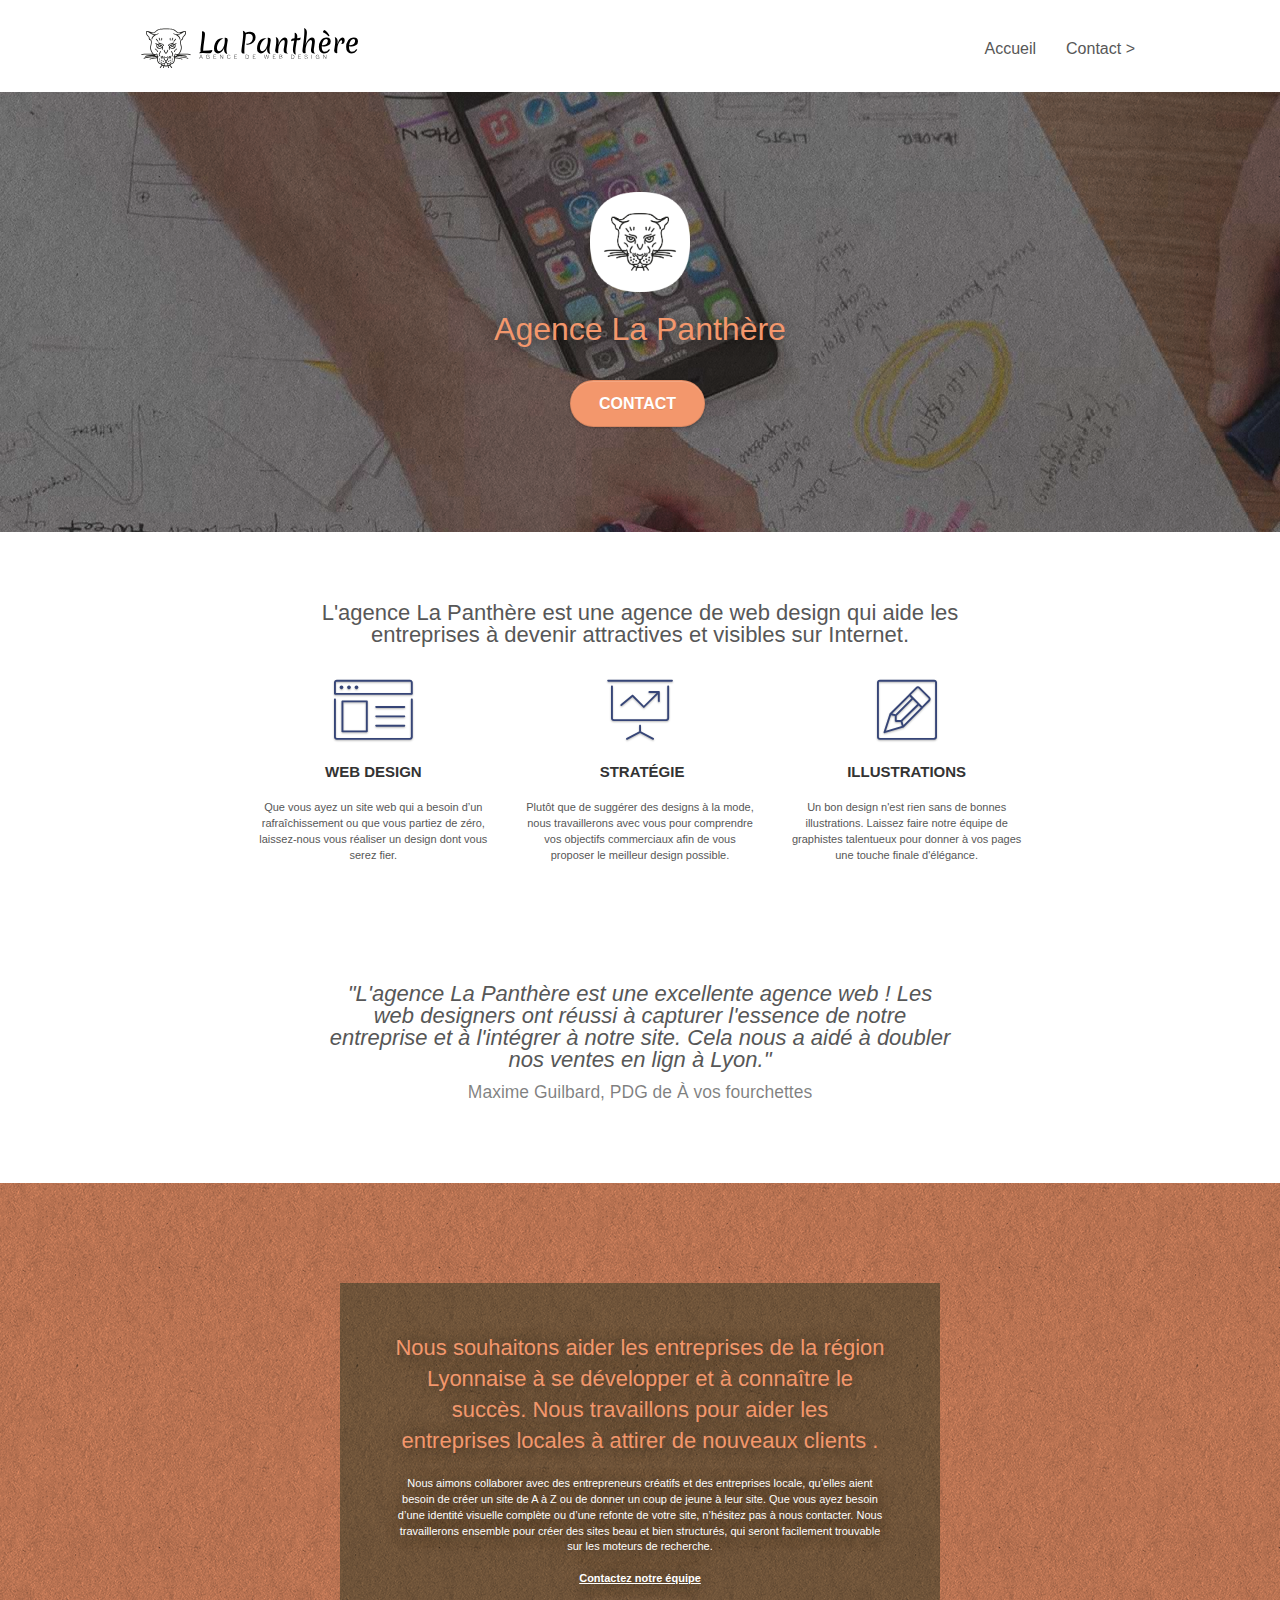
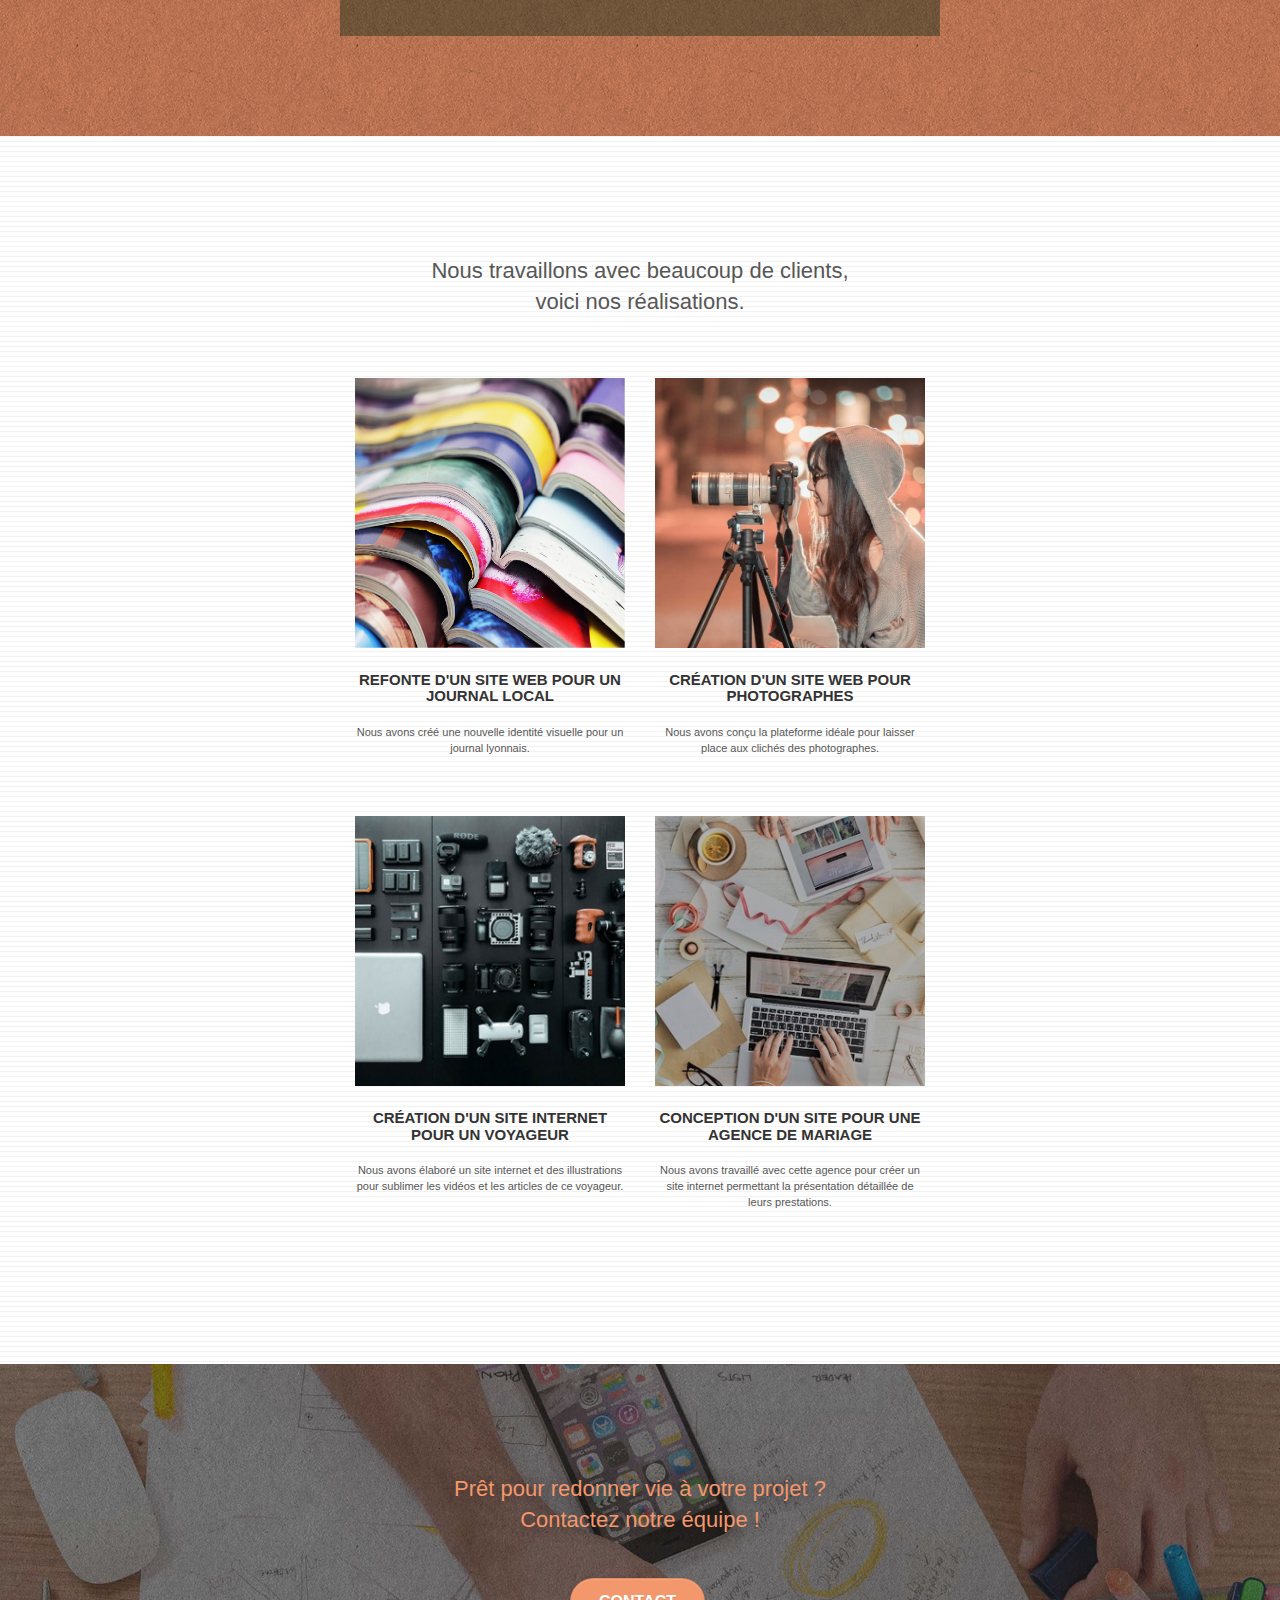
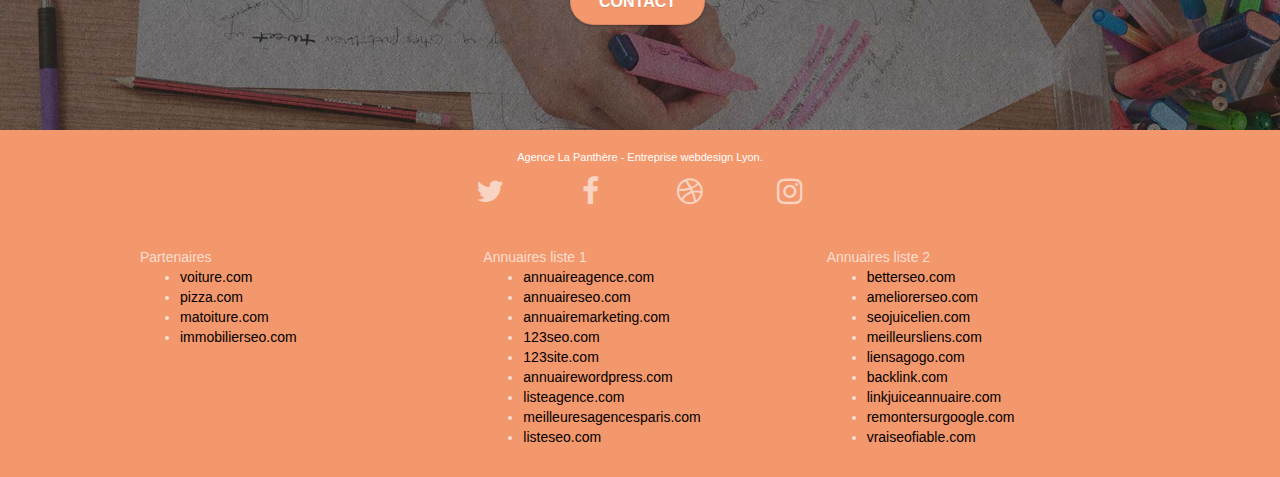
<file: index.html>
<!doctype html>
<html lang="fr">
<head>
    <meta charset="utf-8">
    <meta name="description" content="La Panthère, entreprise de webdesign basée à Lyon, saura vous créer un site web qui correspond à vos attentes. Le monde du webdesign et ses dernières tendance n'ont pas de secret pour nos équipes motivées et à l'écoute de votre avis. Vous recherchez une entreprise de webdesign sur Lyon ? N'attendez plus ! Prenez contact avec La Panthère et rejoignez l'aventure !">
    <meta name="viewport" content="width=device-width, initial-scale=1.0, viewport-fit=cover">
    <link rel="shortcut icon" type="image/png" href="favicon.jpg">
    
	<link rel="stylesheet" type="text/css" href="./css/bootstrap.min.css">
	<link rel="stylesheet" type="text/css" href="style.min.css">
	<link rel="stylesheet" type="text/css" href="./css/font-awesome.min.css">
	<link rel="stylesheet" type="text/css" href="./css/et-line.min.css">
	
    
	<script src="./js/jquery-2.1.0.min.js"></script>
	<script src="./js/bootstrap.min.js"></script>
	<script src="./js/blocs.js"></script>
	<script src="./js/jquery.touchSwipe.min.js" defer></script>

    <title>Agence La Panthère - Entreprise webdesign Lyon</title>

    
<!-- Analytics -->
 
<!-- Analytics END -->
    
</head>
<body>
<!-- Principal conteneur -->
<main class="page-container">
    
<!-- bloc-0 -->
<header class="bloc bgc-white l-bloc " id="bloc-0">
	<div class="container bloc-sm">

		<nav class="navbar row">
			<div class="navbar-header">
				<a class="navbar-brand" href="index.html"><img src="img/agence-la-panthere-monochrome.svg" alt="Logo entreprise webdesign Lyon La Panthère" height="40" /></a>
				<button id="nav-toggle" type="button" class="ui-navbar-toggle navbar-toggle" data-toggle="collapse" data-target=".navbar-1">
					<span class="sr-only">Toggle navigation</span><span class="icon-bar"></span><span class="icon-bar"></span><span class="icon-bar"></span>
				</button>
			</div>
			<div class="collapse navbar-collapse navbar-1 special-dropdown-nav">
				<ul class="site-navigation nav navbar-nav">
					<li>
						<a href="index.html">Accueil</a>
					</li>
					<li>
						<a href="contact.html">Contact &gt;</a>
					</li>
				</ul>
			</div>
		</nav>
	</div>
</header>
<!-- bloc-0 END -->

<!-- bloc-1-presentation -->
<section class="bloc bgc-dark-slate-blue bg-banniere d-bloc bg-t-edge bloc-bg-texture texture-paper b-parallax" id="bloc-1-hero">
	<div class="container bloc-lg">
		<div class="row tight-width-whitespace">
			<div class="col-sm-12">
				<img src="img/logo.png" class="center-block image-resize-mode" width="100" alt="Logo La Panthère entreprise webdesign Lyon" />
				<h1 class="text-center hero-bloc-text tc-white ">
					Agence La Panthère
				</h1>
				<div class="text-center">
					<a href="contact.html" class="btn btn-lg btn-clean btn-rd cta-hero btn-atomic-tangerine" id="cta-hero">Contact</a>
				</div>
			</div>
		</div>
	</div>
</section>
<!-- bloc-1-presentation END -->

<!-- bloc-2-services -->
<section class="bloc bgc-white l-bloc" id="bloc-2-services">
	<div class="container bloc-md">
		<div class="row text-center">
			<span class="col-xs-2"></span>
			<h2 class="text-center col-xs-8 special-line-height">
				L'agence La Panthère est une agence de web design qui aide les entreprises à devenir attractives et visibles sur Internet.
			</h2>
			<span class="col-xs-2"></span>
		</div>
		<div class="row voffset-lg med-width-whitespace">
			<div class="col-sm-4">
				<div class="text-center">
					<span class="et-icon-browser sm-shadow icon-dark-slate-blue icons icon-lg"></span>
				</div>
				<h3 class="mg-md text-center">
					Web design
				</h3>
				<p class="text-center ">
					Que vous ayez un site web qui a besoin d&rsquo;un rafraîchissement ou que vous partiez de zéro, laissez-nous vous réaliser un design dont vous serez fier.
				</p>
			</div>
			<div class="col-sm-4">
				<div class="text-center">
					<span class="et-icon-presentation sm-shadow icon-dark-slate-blue icons icon-lg"></span>
				</div>
				<h3 class="mg-md text-center">
					&nbsp;Stratégie
				</h3>
				<p class="text-center ">
					Plutôt que de suggérer des designs à la mode, nous travaillerons avec vous pour comprendre vos objectifs commerciaux afin de vous proposer le meilleur design possible.<br>
				</p>
			</div>
			<div class="col-sm-4">
				<div class="text-center">
					<span class="et-icon-edit sm-shadow icon-dark-slate-blue icons icon-lg"></span>
				</div>
				<h3 class="mg-md text-center">
					Illustrations
				</h3>
				<p class="text-center ">
					Un bon design n'est rien sans de bonnes illustrations. Laissez faire notre équipe de graphistes talentueux pour donner à vos pages une touche finale d'élégance.
				</p>
			</div>
		</div>
		<blockquote class="row voffset-lg voffset ">
			<h2 class="col-xs-12 col-md-8 col-md-offset-2 text-center special-line-height">
				<em>"L'agence La Panthère est une excellente agence web ! Les web designers ont réussi à capturer l'essence de notre entreprise et à l'intégrer à notre site. Cela nous a aidé à doubler nos ventes en lign à Lyon."</em>
			</h2>
			<span class="col-xs-12 col-md-8 col-md-offset-2 text-center special-line-height">Maxime Guilbard, PDG de À vos fourchettes</span>
		</blockquote>
	</div>
</section>
<!-- bloc-2-services END -->

<!-- bloc-3-what-i-do -->
<section class="bloc tc-white bgc-atomic-tangerine bg-presentation d-bloc bloc-bg-texture texture-paper b-parallax" id="bloc-3-what-i-do">
	<div class="container bloc-lg">
		<div class="row tight-width-whitespace black-background">
			<div class="col-sm-12">
				<h2 class="mg-md text-center tc-white">
					Nous souhaitons aider les entreprises de la région Lyonnaise à se développer et à connaître le succès. Nous travaillons pour aider les entreprises locales à attirer de nouveaux clients .<br>
				</h2>
				<p class="text-center white">
					Nous aimons collaborer avec des entrepreneurs créatifs et des entreprises locale, qu’elles aient besoin de créer un site de A à Z ou de donner un coup de jeune à leur site. Que vous ayez besoin d’une identité visuelle complète ou d’une refonte de votre site, n’hésitez pas à nous contacter. Nous travaillerons ensemble pour créer des sites beau et bien structurés, qui seront facilement trouvable sur les moteurs de recherche. <br><br><a class="ltc-white bold-link" href="contact.html">Contactez notre équipe</a><br>
				</p>
			</div>
		</div>
	</div>
</section>
<!-- bloc-3-what-i-do END -->

<!-- bloc-4-portfolio -->
<section class="bloc bgc-white bg-lines-h2-bg bg-repeat l-bloc" id="bloc-4-portfolio">
	<div class="container bloc-lg">
		<div class="row">
			<h2 class="col-sm-12 text-center">
				Nous travaillons avec beaucoup de clients,<br>voici nos réalisations.
			</h2>
		</div>
		<div class="row tight-width-whitespace portfolio-row">
			<div class="col-sm-6">
				<a href="#" data-lightbox="img/1.jpg" data-gallery-id="gallery-1" data-caption="Refonte d'un site web pour un journal local" data-frame="snapshot-lb"><img src="img/1.jpg" alt="Refonte d'un site web pour journal local" class="img-responsive portfolio-thumb" /></a>
				<h3 class="mg-md text-center">
					Refonte d'un site web pour un journal local
				</h3>
				<p class="text-center">
					Nous avons créé une nouvelle identité visuelle pour un journal lyonnais.
				</p>
			</div>
			<div class="col-sm-6">
				<a href="#" data-lightbox="img/2.jpg" data-gallery-id="gallery-1" data-caption="Création d'un site web pour photographes" data-frame="snapshot-lb"><img src="img/2.jpg" class="img-responsive portfolio-thumb" alt="Création d'un site web pour des photographes" /></a>
				<h3 class="mg-md text-center">
					Création d'un site web pour photographes
				</h3>
				<p class="text-center">
					Nous avons conçu la plateforme idéale pour laisser place aux clichés des photographes.
				</p>
			</div>
		</div>
		<div class="row tight-width-whitespace portfolio-row">
			<div class="col-sm-6">
				<a href="#" data-lightbox="img/3.jpg" data-gallery-id="gallery-1" data-caption="Création d'un site internet pour un voyageur" data-frame="snapshot-lb"><img src="img/3.jpg" class="img-responsive portfolio-thumb" alt="Création d'un site web pour voyageur"/></a>
				<h3 class="mg-md text-center">
					Création d'un site internet pour un voyageur
				</h3>
				<p class="text-center">
					Nous avons élaboré un site internet et des illustrations pour sublimer les vidéos et les articles de ce voyageur.
				</p>
			</div>
			<div class="col-sm-6">
				<a href="#" data-lightbox="img/4.jpg" data-gallery-id="gallery-1" data-caption="Conception d'un site pour une agence de mariage" data-frame="snapshot-lb"><img src="img/4.jpg" class="img-responsive portfolio-thumb" alt="Création d'un site web pour agence de mariage" /></a>
				<h3 class="mg-md text-center">
					Conception d'un site pour une agence de mariage
				</h3>
				<p class="text-center">
					Nous avons travaillé avec cette agence pour créer un site internet permettant la présentation détaillée de leurs prestations.
				</p>
			</div>
		</div>
	</div>
</section>
<!-- bloc-4-portfolio END -->

<!-- bloc-5-cta -->
<section class="bloc bgc-dark-slate-blue bg-banniere d-bloc bloc-bg-texture texture-paper" id="bloc-5-cta">
	<div class="container bloc-lg">
		<div class="col-sm-12">
			<h2 class="mg-md text-center tc-white">
				Prêt pour redonner vie à votre projet ?<br>Contactez notre équipe !
			</h2>
			<div class="col-sm-12 text-center">
				<a href="contact.html" class="btn btn-atomic-tangerine btn-clean btn-rd btn-lg cta-hero">Contact</a>
			</div>
		</div>
	</div>
</section>
<!-- bloc-5-cta END -->

<!-- Footer - bloc-8 -->
<footer class="bloc bgc-atomic-tangerine d-bloc" id="bloc-8">
	<div class="container bloc-sm">
		<div class="row">
			<div class="col-sm-12">
				<p class="text-center white">
					Agence La Panthère - Entreprise webdesign Lyon.<br>
				</p>
				<div class="row row-no-gutters social">
					<div class="col-sm-3">
						<div class="text-center">
							<a class="social" href="#" title="Twitter"><span class="fa fa-twitter icon-md"></span></a>
						</div>
					</div>
					<div class="col-sm-3">
						<div class="text-center">
							<a class="social" href="#" title="Facebook"><span class="fa fa-facebook icon-md"></span></a>
						</div>
					</div>
					<div class="col-sm-3">
						<div class="text-center">
							<a class="social" href="#" title="Dribble"><span class="fa fa-dribbble icon-md"></span></a>
						</div>
					</div>
					<div class="col-sm-3">
						<div class="text-center">
							<a class="social" href="#" title="Instagram"><span class="fa fa-instagram icon-md"></span></a>
						</div>
					</div>
				</div>
				<div class="row special-margin-top special-color-black">
					<div class="col-sm-4">
						Partenaires
							<ul>
								<li><a href="voiture.com">voiture.com</a></li>
								<li><a href="pizza.com">pizza.com</a></li>
								<li><a href="matoiture.com">matoiture.com</a></li>
								<li><a href="immobilierseo.com">immobilierseo.com</a></li>
							</ul>		
					</div>
					<div class="col-sm-4">
						Annuaires liste 1
						<ul>
							<li><a href="annuaireagence.com">annuaireagence.com</a></li>
							<li><a href="annuaireseo.com">annuaireseo.com</a></li>
							<li><a href="annuairemarketing.com">annuairemarketing.com</a></li>
							<li><a href="123seoture.com">123seo.com</a></li>
							<li><a href="123site.com">123site.com</a></li>
							<li><a href="annuairewordpress.com">annuairewordpress.com</a></li>
							<li><a href="listeagence.com">listeagence.com</a></li>
							<li><a href="meilleuresagencesparis.com">meilleuresagencesparis.com</a></li>
							<li><a href="listeseo.com">listeseo.com</a></li>
						</ul>
					</div>
					<div class="col-sm-4">
						Annuaires liste 2
						<ul>
							<li><a href="betterseo.com">betterseo.com</a></li>
							<li><a href="ameliorerseo.com">ameliorerseo.com</a></li>
							<li><a href="seojuicelien.com">seojuicelien.com</a></li>
							<li><a href="meilleursliens.com">meilleursliens.com</a></li>
							<li><a href="liensagogo.com">liensagogo.com</a></li>
							<li><a href="backlink.com">backlink.com</a></li>
							<li><a href="linkjuiceannuaire.com">linkjuiceannuaire.com</a></li>
							<li><a href="remontersurgoogle.com">remontersurgoogle.com</a></li>
							<li><a href="vraiseofiable.com">vraiseofiable.com</a></li>
						</ul>
					</div>
				</div>
			</div>
		</div>
	</div>
</footer>
<!-- Footer - bloc-8 END -->

</main>
<!-- Principal conteneur END -->
    

</body>
</html>
</file>
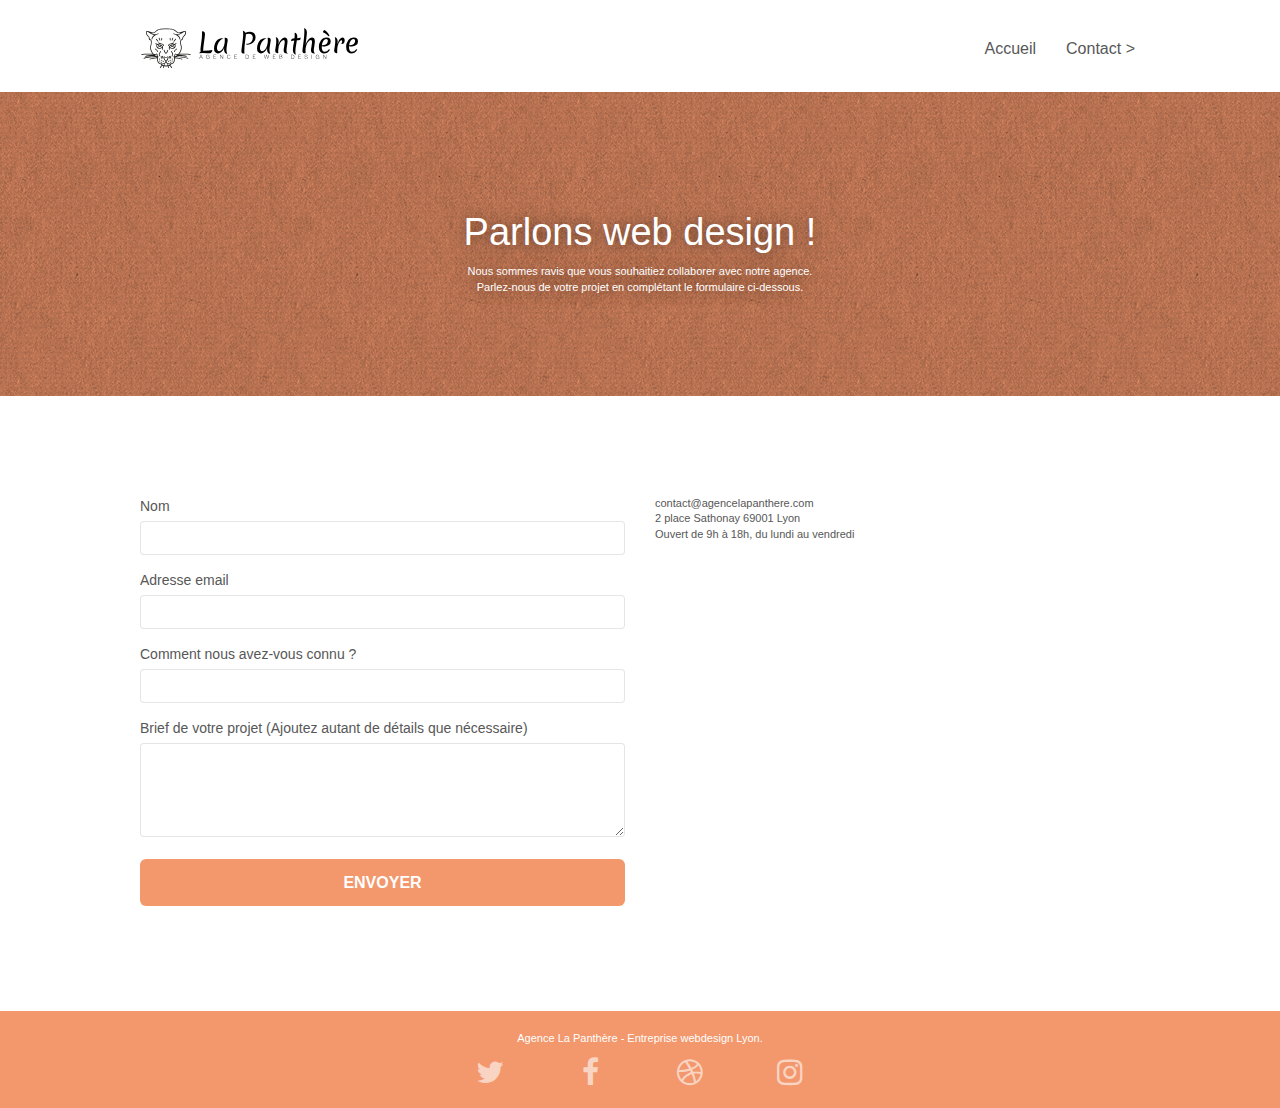
<file: contact.html>
<!doctype html>
<html lang="fr">
<head>
    <meta charset="utf-8">
    <meta name="description" content="La Panthère, entreprise de webdesign basée à Lyon, saura vous créer un site web qui correspond à vos attentes. Le monde du webdesign et ses dernières tendance n'ont pas de secret pour nos équipes motivées et à l'écoute de votre avis. Vous recherchez une entreprise de webdesign sur Lyon ? N'attendez plus ! Prenez contact avec La Panthère et rejoignez l'aventure !">
    <meta name="viewport" content="width=device-width, initial-scale=1.0, viewport-fit=cover">
    <link rel="shortcut icon" type="image/png" href="favicon.jpg">
    
	<link rel="stylesheet" type="text/css" href="./css/bootstrap.min.css">
	<link rel="stylesheet" type="text/css" href="style.min.css">
	<link rel="stylesheet" type="text/css" href="./css/font-awesome.min.css">
	<link rel="stylesheet" type="text/css" href="./css/et-line.min.css">
	
    
	<script src="./js/jquery-2.1.0.min.js"></script>
	<script src="./js/bootstrap.min.js"></script>
	<script src="./js/blocs.js"></script>
	<script src="./js/jqBootstrapValidation.min.js"></script>
	<script src="./js/formHandler.js"></script>

    <title>Contacter - Agence La Panthère - Entreprise webdesign Lyon</title>

    
<!-- Analytics -->
 
<!-- Analytics END -->
    
</head>
<body>
<!-- Principal conteneur -->
<main class="page-container">
    
<!-- bloc-0 -->
<header class="bloc bgc-white l-bloc " id="bloc-0">
	<div class="container bloc-sm">
		<nav class="navbar row">
			<div class="navbar-header">
				<a class="navbar-brand" href="index.html"><img src="img/agence-la-panthere-monochrome.svg" alt="Logo entreprise webdesign Lyon La Panthère" height="40" /></a>
				<button id="nav-toggle" type="button" class="ui-navbar-toggle navbar-toggle" data-toggle="collapse" data-target=".navbar-1">
					<span class="sr-only">Toggle navigation</span><span class="icon-bar"></span><span class="icon-bar"></span><span class="icon-bar"></span>
				</button>
			</div>
			<div class="collapse navbar-collapse navbar-1 special-dropdown-nav">
				<ul class="site-navigation nav navbar-nav">
					<li>
						<a href="index.html">Accueil</a>
					</li>
					<li>
						<a href="contact.html">Contact &gt;</a>
					</li>
				</ul>
			</div>
		</nav>
	</div>
</header>
<!-- bloc-0 END -->

<!-- bloc-6 -->
<section class="bloc bg-dots-bg bg-repeat bgc-atomic-tangerine d-bloc bloc-bg-texture texture-paper" id="bloc-6">
	<div class="container bloc-lg">
		<div class="row">
			<div class="col-sm-12">
				<h1 class="text-center hero-bloc-text tc-white special-color-white">
					Parlons web design !
				</h1>
				<p class="text-center mg-lg tc-white tight-width-whitespace special-color-white">
					Nous sommes ravis que vous souhaitiez collaborer avec notre agence.<br>
					Parlez-nous de votre projet en complétant le formulaire ci-dessous.
				</p>
			</div>
		</div>
	</div>
</section>
<!-- bloc-6 END -->

<!-- bloc-7 -->
<section class="bloc bgc-white l-bloc" id="bloc-7">
	<div class="container bloc-lg">
		<div class="row">
			<div class="col-sm-6">
				<form id="form_1" novalidate>
					<div class="form-group">
						<label for="name">
							Nom
						</label>
						<input id="name" name="name" class="form-control" required />
					</div>
					<div class="form-group">
						<label for="email">
							Adresse email
						</label>
						<input id="email" name="email" class="form-control" type="email" required />
					</div>
					<div class="form-group">
						<label for="prospect">
							Comment nous avez-vous connu ?
						</label>
						<input class="form-control" name="prospect" id="prospect" type="text" required />
					</div>
					<div class="form-group">
						<label for="message">
							Brief de votre projet (Ajoutez autant de détails que nécessaire)<br>
						</label><textarea id="message" name="message" class="form-control" rows="4" cols="50" required></textarea>
					</div> 
					<button class="bloc-button btn btn-lg btn-block cta-hero btn-atomic-tangerine" type="submit">
						Envoyer
					</button>
				</form>
			</div>
			<div class="col-sm-6">
				<p>
					contact@agencelapanthere.com<br>2 place Sathonay 69001 Lyon<br>Ouvert de 9h à 18h, du lundi au vendredi<br>
				</p>
			</div>
		</div>
	</div>
</section>
<!-- bloc-7 END -->

<!-- ScrollToTop Button -->
<a class="bloc-button btn btn-d scrollToTop" onclick="scrollToTarget('1')"><span class="fa fa-chevron-up"></span></a>
<!-- ScrollToTop Button END-->


<!-- Footer - bloc-8 -->
<footer class="bloc bgc-atomic-tangerine d-bloc" id="bloc-8">
	<div class="container bloc-sm">
		<div class="row">
			<div class="col-sm-12">
				<p class="text-center white">
					Agence La Panthère - Entreprise webdesign Lyon.<br>
				</p>
				<div class="row row-no-gutters social">
					<div class="col-sm-3">
						<div class="text-center">
							<a class="social" href="#" title="Twitter"><span class="fa fa-twitter icon-md"></span></a>
						</div>
					</div>
					<div class="col-sm-3">
						<div class="text-center">
							<a class="social" href="#" title="Facebook"><span class="fa fa-facebook icon-md"></span></a>
						</div>
					</div>
					<div class="col-sm-3">
						<div class="text-center">
							<a class="social" href="#" title="Dribble"><span class="fa fa-dribbble icon-md"></span></a>
						</div>
					</div>
					<div class="col-sm-3">
						<div class="text-center">
							<a class="social" href="#" title="Instagram"><span class="fa fa-instagram icon-md"></span></a>
						</div>
					</div>
				</div>
			</div>
		</div>
	</div>
</footer>
<!-- Footer - bloc-8 END -->

</main>
<!-- Principal conteneur END -->
    

</body>
</html>
</file>
<file: style.min.css>
body{margin:0;padding:0;background:#fff;overflow-x:hidden;-webkit-font-smoothing:antialiased;-moz-osx-font-smoothing:grayscale}a,button{transition:all .3s ease-in-out;outline:0!important}a:hover{text-decoration:none;cursor:pointer}#page-loading-blocs-notifaction{position:fixed;top:0;bottom:0;width:100%;z-index:100000;background:#fff url("img/pageload-spinner.gif") no-repeat center center}.bloc{width:100%;clear:both;background:50% 50% no-repeat;padding:0 50px;-webkit-background-size:cover;-moz-background-size:cover;-o-background-size:cover;background-size:cover;position:relative}.bloc .container{padding-left:0;padding-right:0}.bloc-lg{padding:100px 50px}.bloc-md{padding:50px}.bloc-sm{padding:20px 50px}.bg-b-edge,.bg-bl-edge,.bg-br-edge,.bg-center,.bg-l-edge,.bg-r-edge,.bg-repeat,.bg-t-edge,.bg-tl-edge,.bg-tr-edge{-webkit-background-size:auto!important;-moz-background-size:auto!important;-o-background-size:auto!important;background-size:auto!important}.bg-repeat{background:repeat}.bg-t-edge{background:top no-repeat}.bloc-bg-texture::before{content:"";background-size:2px 2px;position:absolute;top:0;bottom:0;left:0;right:0}.texture-paper::before{background:url("img/texture-paper.png");background-size:280px 280px}.b-parallax{background-attachment:fixed}.d-bloc{color:rgba(255,255,255,.7)}.d-bloc button:hover{color:rgba(255,255,255,.9)}.d-bloc .icon-round,.d-bloc .icon-rounded,.d-bloc .icon-semi-rounded-a,.d-bloc .icon-semi-rounded-b,.d-bloc .icon-square{border-color:rgba(255,255,255,.9)}.d-bloc .divider-h span{border-color:rgba(255,255,255,.2)}.d-bloc .a-btn,.d-bloc .navbar a,.d-bloc .navbar-brand,.d-bloc a .icon-lg,.d-bloc a .icon-md,.d-bloc a .icon-sm,.d-bloc a .icon-xl,.d-bloc h1 a,.d-bloc h2 a,.d-bloc h3 a,.d-bloc h4 a,.d-bloc h5 a,.d-bloc h6 a,.d-bloc p a{color:rgba(255,255,255,.6)}.d-bloc .a-btn:hover,.d-bloc .navbar a:hover,.d-bloc .navbar-brand:hover,.d-bloc a:hover .icon-lg,.d-bloc a:hover .icon-md,.d-bloc a:hover .icon-sm,.d-bloc a:hover .icon-xl,.d-bloc h1 a:hover,.d-bloc h2 a:hover,.d-bloc h3 a:hover,.d-bloc h4 a:hover,.d-bloc h5 a:hover,.d-bloc h6 a:hover,.d-bloc p a:hover{color:#fff}.d-bloc .navbar-toggle .icon-bar{background:#fff}.d-bloc .btn-wire,.d-bloc .btn-wire:hover{color:#fff;border-color:#fff}.d-bloc .panel{color:rgba(0,0,0,.5)}.d-bloc .panel button:hover{color:rgba(0,0,0,.7)}.d-bloc .panel icon{border-color:rgba(0,0,0,.7)}.d-bloc .panel .divider-h span{border-color:rgba(0,0,0,.1)}.d-bloc .panel .a-btn{color:rgba(0,0,0,.6)}.d-bloc .panel .a-btn:hover{color:#000}.d-bloc .panel .btn-wire,.d-bloc .panel .btn-wire:hover{color:rgba(0,0,0,.7);border-color:rgba(0,0,0,.3)}.d-bloc .panel,.l-bloc{color:rgba(0,0,0,.5)}.d-bloc .panel button:hover,.l-bloc button:hover{color:rgba(0,0,0,.7)}.l-bloc .icon-round,.l-bloc .icon-rounded,.l-bloc .icon-semi-rounded-a,.l-bloc .icon-semi-rounded-b,.l-bloc .icon-square{border-color:rgba(0,0,0,.7)}.d-bloc .panel .divider-h span,.l-bloc .divider-h span{border-color:rgba(0,0,0,.1)}.d-bloc .panel .a-btn,.l-bloc .a-btn,.l-bloc .navbar a,.l-bloc .navbar-brand,.l-bloc a .icon-lg,.l-bloc a .icon-md,.l-bloc a .icon-sm,.l-bloc a .icon-xl,.l-bloc h1 a,.l-bloc h2 a,.l-bloc h3 a,.l-bloc h4 a,.l-bloc h5 a,.l-bloc h6 a,.l-bloc p a{color:rgba(0,0,0,.6)}.d-bloc .panel .a-btn:hover,.l-bloc .a-btn:hover,.l-bloc .navbar a:hover,.l-bloc .navbar-brand:hover,.l-bloc a:hover .icon-lg,.l-bloc a:hover .icon-md,.l-bloc a:hover .icon-sm,.l-bloc a:hover .icon-xl,.l-bloc h1 a:hover,.l-bloc h2 a:hover,.l-bloc h3 a:hover,.l-bloc h4 a:hover,.l-bloc h5 a:hover,.l-bloc h6 a:hover,.l-bloc p a:hover{color:#000}.l-bloc .navbar-toggle .icon-bar{color:rgba(0,0,0,.6)}.d-bloc .panel .btn-wire,.d-bloc .panel .btn-wire:hover,.l-bloc .btn-wire,.l-bloc .btn-wire:hover{color:rgba(0,0,0,.7);border-color:rgba(0,0,0,.3)}.voffset{margin-top:30px}.voffset-lg{margin-top:80px}.row-no-gutters{margin-right:0;margin-left:0}.row.row-no-gutters>[class*=" col-"],.row.row-no-gutters>[class^=col-]{padding-right:0;padding-left:0}#bloc-1-hero h1{font-size:32px}.navbar{margin-bottom:0;z-index:1}.navbar-brand{height:auto;padding:3px 15px;font-size:25px;font-weight:400;font-weight:600;line-height:44px}.navbar-brand img{max-height:200px;margin:0 5px 0 0;display:inline}.navbar-brand img[src$=svg]{min-width:100px}.nav-center .navbar-brand img{margin:0}.navbar .nav{padding-top:2px;margin-right:-16px;float:right;z-index:1}.nav>li{float:left;margin-top:4px;font-size:16px}.navbar-nav .open .dropdown-menu>li>a{text-align:inherit}.nav>li a:focus,.nav>li a:hover{background:0 0}.navbar-toggle{margin:10px 10px 0 0;border:0}.navbar-toggle:hover{background:0 0!important}.navbar-toggle .icon-bar{background-color:rgba(0,0,0,.5);width:26px}.nav-invert .navbar .nav{float:left}.nav-invert .navbar-brand,.nav-invert .navbar-header{float:right;position:relative;z-index:2}@media (min-width:768px){.site-navigation{position:absolute;top:50%;right:20px;transform:translate(0,-50%);-webkit-transform:translateY(-50%)}.nav>li .dropdown-menu a,.nav>li .dropdown-menu a:hover{color:#484848}.nav-invert .site-navigation{left:0;right:0}.nav-center{text-align:center}.nav-center .navbar-header{width:100%}.nav-center .nav>li,.nav-center .navbar-brand,.nav-center .navbar-header{float:none;display:inline-block}.nav-center .site-navigation{position:relative;width:100%;right:0;margin-right:0;margin-top:20px}.nav-center.mini-nav .navbar-toggle{float:none;margin:10px auto 0}}.nav>li>.dropdown a{background:0 0!important;display:block;padding:14px 15px}nav .caret{margin:0 5px}.dropdown-menu .dropdown-menu{top:-8px;left:100%}.dropdown-menu .dropmenu-flow-right{top:100%;left:0;margin-left:-1px;border-top-left-radius:0;border-top-right-radius:0}.dropdown-menu .dropdown span{border:4px solid #000;border-top-color:transparent;border-right-color:transparent;border-bottom-color:transparent;margin:6px -5px 0 0!important;float:right}.mg-md{margin-top:10px;margin-bottom:20px}.mg-lg{margin-top:10px;margin-bottom:40px}.btn{margin:0 5px 5px 0}.btn.pull-right{margin:0 0 5px 5px}.btn-d,.btn-d:focus,.btn-d:hover{color:#fff;background:rgba(0,0,0,.3)}button{outline:0!important}.btn-rd{border-radius:40px}.btn-clean{border:1px solid rgba(0,0,0,.08);border-bottom-color:rgba(0,0,0,.1);text-shadow:0 1px 0 rgba(0,0,1,.1);box-shadow:0 1px 3px rgba(0,0,1,.25),inset 0 1px 0 0 rgba(255,255,255,.15)}.icon-md{font-size:30px!important}.icon-lg{font-size:60px!important}.sm-shadow{text-shadow:0 1px 2px rgba(0,0,0,.3)}.panel-sq,.panel-sq .panel-footer,.panel-sq .panel-heading{border-radius:0}.panel-rd{border-radius:30px}.panel-rd .panel-heading{border-radius:29px 29px 0 0}.panel-rd .panel-footer{border-radius:0 0 29px 29px}.form-control{border-color:rgba(0,0,0,.1);box-shadow:none}.scrollToTop{width:40px;height:40px;position:fixed;bottom:20px;right:20px;opacity:0;z-index:500;transition:all .3s ease-in-out}.scrollToTop span{margin-top:6px}.showScrollTop{font-size:14px;opacity:1}a[data-lightbox]{position:relative;display:block;text-align:center}a[data-lightbox]:hover::before{content:"+";font-family:HelveticaNeue-Light,"Helvetica Neue Light","Helvetica Neue",Helvetica,Arial;font-size:32px;width:50px;height:50px;margin-left:-25px;border-radius:50%;background:rgba(0,0,0,.6);color:#fff;font-weight:100;z-index:1;position:absolute;top:50%;transform:translateY(-50%);-webkit-transform:translateY(-50%)}a[data-lightbox]:hover img{opacity:.6;-webkit-animation-fill-mode:none;animation-fill-mode:none}#lightbox-modal{display:flex;align-items:center}#lightbox-modal .modal-dialog{width:90%;max-width:900px;margin:0 auto 0}#lightbox-modal .modal-dialog img{max-height:90vh;margin:0 auto}.lightbox-caption{padding:20px;color:#fff;background:rgba(0,0,0,.5);position:absolute;left:15px;right:15px;bottom:5px}.close-lightbox{color:#fff;font-size:30px;position:absolute;top:20px;right:20px;z-index:20;background:rgba(0,0,0,.5);border:none;line-height:30px;padding:0 9px 5px;opacity:.3}.close-lightbox:hover,.next-lightbox:hover,.prev-lightbox:hover{opacity:1;color:#fff}.next-lightbox,.prev-lightbox{font-size:20px;color:rgba(255,255,255,.9);background:rgba(0,0,0,.5);transition:all .2s ease-in-out;position:absolute;top:45%;z-index:1;opacity:.4}.next-lightbox{padding:6px 8px 1px 13px;right:25px}.prev-lightbox{padding:6px 13px 1px 10px;left:25px}.snapshot-lb .modal-body{padding-bottom:45px}.snapshot-lb .lightbox-caption{padding:0;color:rgba(0,0,0,.5);background:0 0}.btn,a,h1,h2,h3,h4,h5,h6,label,p{font-family:helvetica;font-weight:400;color:#575757!important}.container{max-width:1000px}.hero-bloc-text{font-size:38px}.hero-bloc-text-sub{font-size:36px}.statement-bloc-text{line-height:26px;font-style:italic;font-size:20px;text-align:center;font-weight:lighter;max-width:520px;margin:auto auto auto auto}p{font-size:11px}.tight-width-whitespace{max-width:600px;margin:auto auto auto auto}.h1{font-size:20px;font-family:"Open Sans"}.cta-hero{margin-top:22px;color:#fff!important;text-transform:uppercase;padding:12px 28px 12px 28px;font-size:16px;font-weight:700}.social{max-width:400px;margin:auto auto auto auto}h2{font-size:22px;line-height:1.4em}h3{font-size:15px;text-transform:uppercase;font-weight:700;color:#333!important}.med-width-whitespace{max-width:800px;margin:auto auto auto auto;box-shadow:0 0 0 #000}h1{color:#333!important}h4{color:#333!important}.icons{margin-bottom:14px;margin-top:24px}.white{color:#fff!important}.portfolio-thumb{margin-bottom:24px}.portfolio-row{margin-bottom:44px;margin-top:50px}.avatar{box-shadow:0 4px 9px rgba(0,0,0,.3)}.black-background{background-color:rgba(165,147,99,.7);padding:40px 40px 40px 40px}.bold-link{font-weight:900;text-decoration:underline!important}.bgc-white{background-color:#fff}.bgc-dark-slate-blue{background-color:#364577}.bgc-atomic-tangerine{background-color:#f3976c}.tc-white{color:#f3976c!important}.btn-atomic-tangerine{background:#f3976c;color:#fff!important}.btn-atomic-tangerine:hover{background:#c27956!important;color:#fff!important}.ltc-white{color:#fff!important}.ltc-white:hover{color:#ccc!important}.ltc-atomic-tangerine{color:#f3976c!important}.ltc-atomic-tangerine:hover{color:#c27956!important}.icon-dark-slate-blue{color:#364577!important;border-color:#364577!important}.bg-dots-bg{background-image:url("img/dots-bg.png")}.bg-lines-h2-bg{background-image:url("img/lines-h2-bg.png")}.bg-banniere{background-image:url("img/agence-la-panthere.jpg")}.bg-presentation{background-image:url("img/image-de-presentation.jpg")}@media (max-width:1024px){.bloc{padding-left:20px;padding-right:20px}.bloc-tile-2.full-width-bloc .container,.bloc-tile-3.full-width-bloc .container,.bloc-tile-4.full-width-bloc .container,.bloc.full-width-bloc{padding-left:0;padding-right:0}}@media (max-width:992px) and (min-width:768px){.navbar .nav{max-width:80%}.nav-center.navbar .nav{max-width:100%}}@media only screen and (min-device-width:768px) and (max-device-width:1024px) and (orientation:landscape){.b-parallax{background-attachment:scroll}}@media only screen and (min-device-width:1024px) and (max-device-width:1366px) and (-webkit-min-device-pixel-ratio:1.5){.b-parallax{background-attachment:scroll}}@media (max-width:991px){.container{width:100%}.b-parallax{background-attachment:scroll}#hero-bloc,.page-container{overflow-x:hidden;position:relative}.bloc{padding-left:constant(safe-area-inset-left);padding-right:constant(safe-area-inset-right)}.bloc-group,.bloc-group .bloc{display:block;width:100%}.bloc-fill-screen .fill-bloc-bottom-edge,.bloc-fill-screen .fill-bloc-top-edge{padding:0 20px;padding-left:constant(safe-area-inset-left);padding-right:constant(safe-area-inset-right)}}@media (max-width:767px){.page-container{overflow-x:hidden;position:relative}#disqus_thread,h1,h2,h3,h4,h5,h6,p{padding-left:10px!important;padding-right:10px!important}.b-parallax{background-attachment:scroll}.navbar .nav{padding-top:0;border-top:1px solid rgba(0,0,0,.2);float:none!important}.navbar.row{margin-left:0;margin-right:0}.site-navigation{position:inherit;transform:none;-webkit-transform:none;-ms-transform:none}.nav>li{margin-top:0;border-bottom:1px solid rgba(0,0,0,.1);background:rgba(0,0,0,.05);text-align:left;padding-left:15px;width:100%}.nav>li:hover{background:rgba(0,0,0,.08)}.dropdown .dropdown a .caret{float:none;margin:5px 0 0 10px!important;border:4px solid #000;border-bottom-color:transparent;border-right-color:transparent;border-left-color:transparent}#hero-bloc .navbar .nav{background:rgba(0,0,0,.8)}#hero-bloc .navbar .nav a{color:rgba(255,255,255,.6)}.hero{padding:50px 0}.hero-nav{left:-1px;right:-1px}.navbar-collapse{padding:0;overflow-x:hidden;-webkit-box-shadow:none;box-shadow:none}.navbar-brand img{max-height:40px;width:auto}.nav-invert .navbar-header{float:none;width:100%}.nav-invert .navbar-toggle{float:left;margin-left:10px}.bloc{padding-left:0;padding-right:0}.bloc-lg,.bloc-xl,.bloc-xxl{padding:40px 0}.bloc-md,.bloc-sm{padding-left:0;padding-right:0}.bloc-fill-screen .fill-bloc-bottom-edge,.bloc-fill-screen .fill-bloc-top-edge,.bloc-tile-2 .container,.bloc-tile-3 .container,.bloc-tile-4 .container{padding-left:0;padding-right:0}.a-block{padding:0 10px}.btn-dwn{display:none}.voffset{margin-top:5px}.voffset-md{margin-top:20px}.voffset-lg{margin-top:30px}form{padding:5px}.close-lightbox{display:inline-block}.blocsapp-device-iphone5{background-size:216px 425px;padding-top:60px;width:216px;height:425px}.blocsapp-device-iphone5 img{width:180px;height:320px}}@media (max-width:400px){.bloc{padding-left:0;padding-right:0}}@media (max-width:767px){.bloc-mob-center-text{text-align:center}}.black-background{background-color:rgba(105,94,63,.7)}.tc-white{text-shadow:0 1px 15px rgba(0,0,0,.5)}.special-line-height{line-height:22px}blockquote{border-left:none}.special-color-white{color:#fff!important}.special-color-black a{color:#000!important}.special-margin-top{margin-top:40px}
</file>
